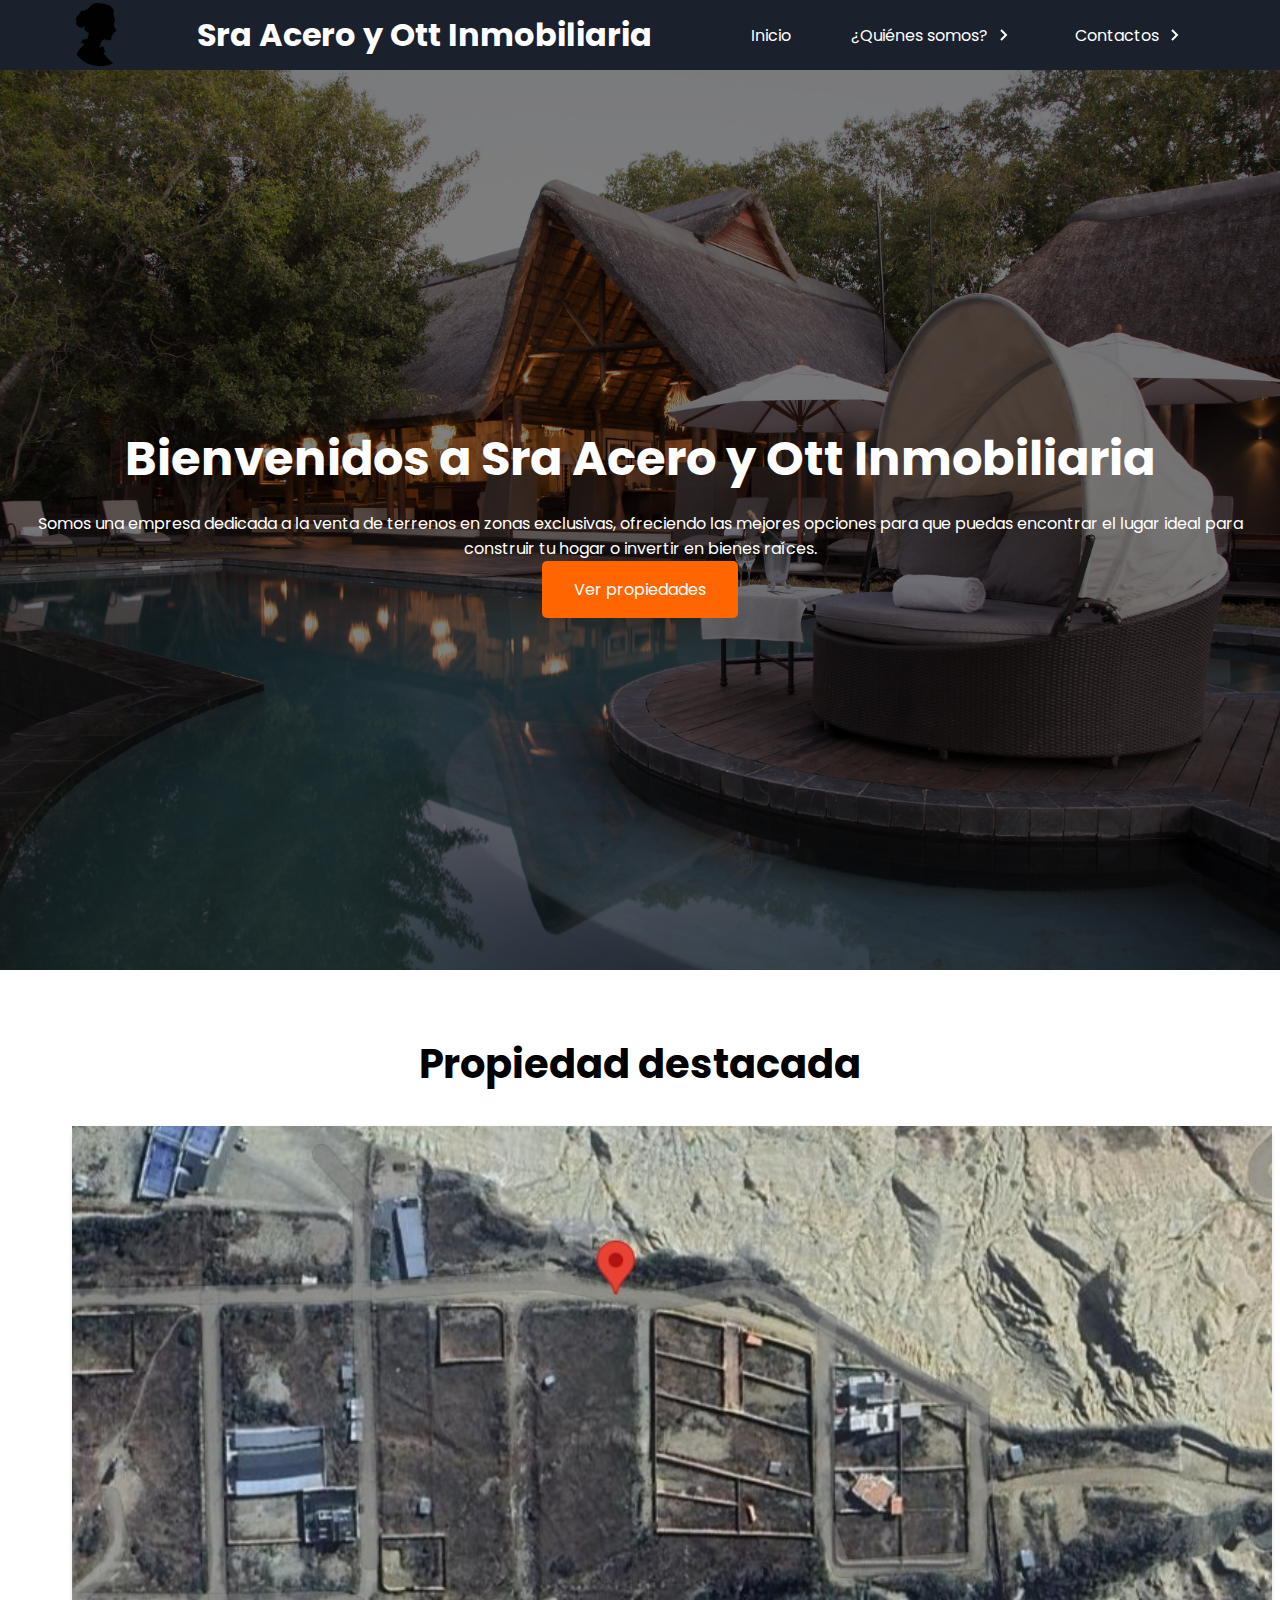
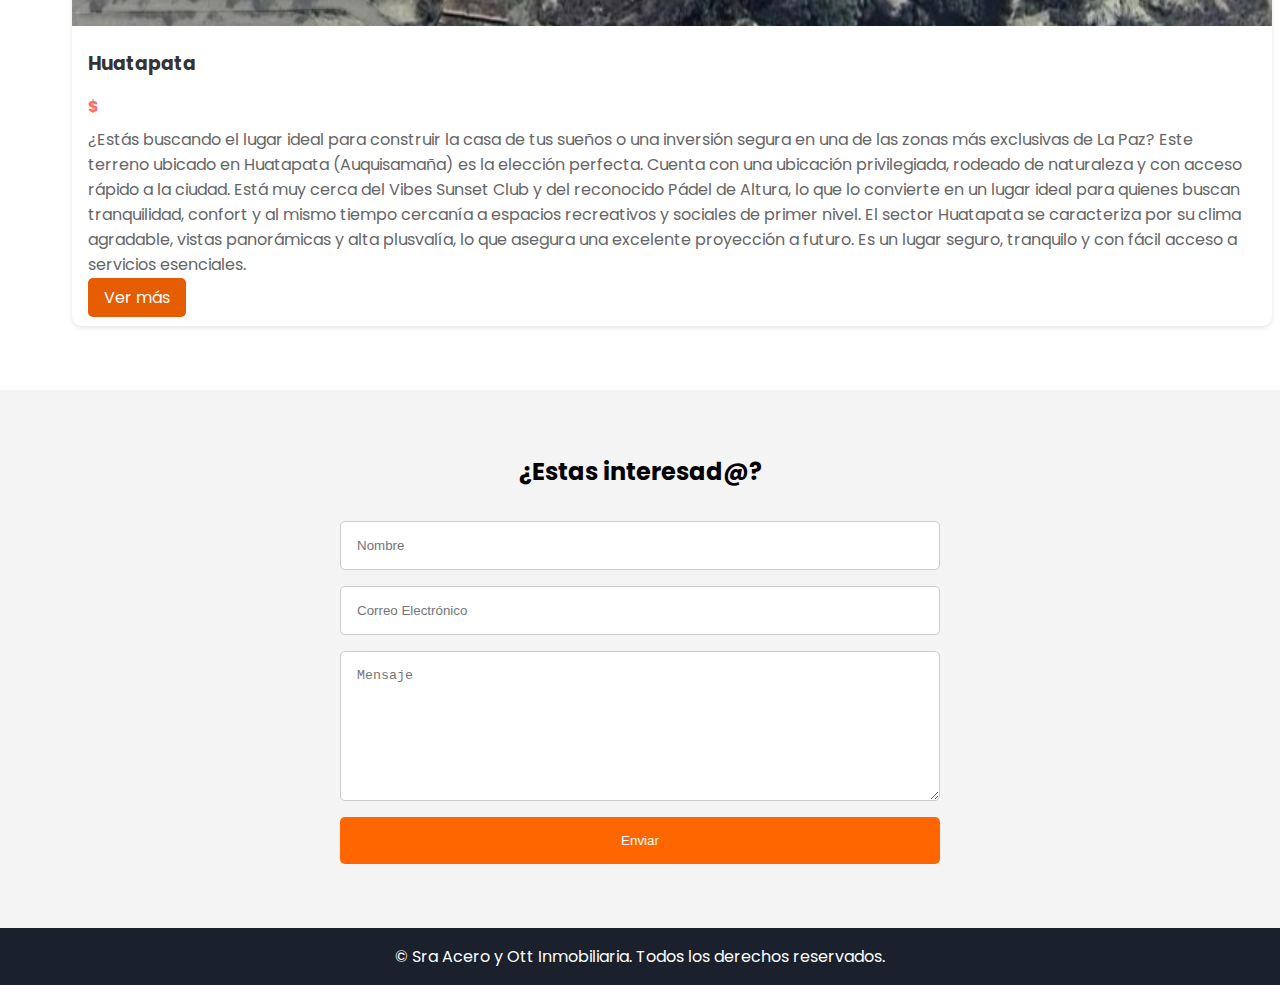
<file: index.html>
<!DOCTYPE html>
<html lang="en">
<head>
    <meta charset="UTF-8">
    <meta name="viewport" content="width=device-width, initial-scale=1.0">
    <title>SRA ACERO</title>
    <link rel="stylesheet" href="css/style.css">
    <link rel="shortcut icon" href="img/1.png" type="image/x-icon">
</head>
<body>
        
    <nav class="menu">
        <section class="menu__container">
            <img style="width: 64px; height: 64px;" src="img/Only-Logo.png" alt="">
            <h1 class="menu__logo">Sra Acero y Ott Inmobiliaria</h1>            

            <ul class="menu__links">
                <li class="menu__item">
                    <a href="/index.html" class="menu__link">Inicio</a>
                </li>
    
                <li class="menu__item menu__item--show">
                    <a href="#" class="menu__link">¿Quiénes somos? <img src="icons/arrow.svg" class="menu__arrow"></a>
    
                    <ul class="menu__nesting">
                        <li class="menu__inside">
                            <a href="#" class="menu__link menu__link--inside">Historia</a>
                        </li>
                        <li class="menu__inside">
                            <a href="#" class="menu__link menu__link--inside">Misión y Visión</a>
                        </li>
                    </ul>
                </li>

                <li class="menu__item menu__item--show">
                    <a href="#" class="menu__link">Contactos <img src="icons/arrow.svg" class="menu__arrow"></a>
    
                    <ul class="menu__nesting">
                        <li class="menu__inside">
                            <a href="#" class="menu__link menu__link--inside">Cintya Acero</a>
                        </li>
                        <li class="menu__inside">
                            <a href="#" class="menu__link menu__link--inside">Limbert Ott</a>
                        </li>
                    </ul>
                </li>

            </ul>

            <div class="menu__hamburguer">
                <img src="icons/menu.svg" class="menu__img">
            </div>
        </section>
    </nav>

    <main>
        <section id="hero">

            <h1>Bienvenidos a Sra Acero y Ott Inmobiliaria</h1>
            <p>Somos una empresa dedicada a la venta de terrenos en zonas exclusivas, ofreciendo las mejores opciones para que puedas encontrar el lugar ideal para construir tu hogar o invertir en bienes raíces.</p>
            <a href="#" class="cta-button">Ver propiedades</a>
        </section>
    </main>

    <section id="propiedades">

        <h2>Propiedad destacada</h2>
        <div class="propiedades-grid">

             <div class="propiedades-card">
                <img src="img/Sector Huatapata (Auquisamaña).jpeg" alt="Sector Huatapata (Auquisamaña)">
                <h3>Huatapata</h3>
                <p class="precio">$</p>
                <p class="descripcion">

                ¿Estás buscando el lugar ideal para construir la casa de tus sueños o una inversión segura en una de las zonas más exclusivas de La Paz? Este terreno ubicado en Huatapata (Auquisamaña) es la elección perfecta.


                Cuenta con una ubicación privilegiada, rodeado de naturaleza y con acceso rápido a la ciudad. Está muy cerca del Vibes Sunset Club y del reconocido Pádel de Altura, lo que lo convierte en un lugar ideal para quienes buscan tranquilidad, confort y al mismo tiempo cercanía a espacios recreativos y sociales de primer nivel.


                El sector Huatapata se caracteriza por su clima agradable, vistas panorámicas y alta plusvalía, lo que asegura una excelente proyección a futuro. Es un lugar seguro, tranquilo y con fácil acceso a servicios esenciales.
            
                </p>
                <a href="#">Ver más</a>
            </div>

        </div>

    </section>

    <section id="contacto">
        <h2>¿Estas interesad@?</h2>
        <form action="">
            <input type="text" placeholder="Nombre" required>
            <input type="email" placeholder="Correo Electrónico" required>
            <textarea placeholder="Mensaje" required></textarea>
            <button type="submit">Enviar</button>
        </form>
    </section>

    <footer>
        <p>&copy; Sra Acero y Ott Inmobiliaria. Todos los derechos reservados.</p>
    </footer>

    <script src="js/menu.js"></script>

</body>
</html>
</file>
<file: css/style.css>
@import url('https://fonts.googleapis.com/css2?family=Poppins:wght@300;400;700&display=swap');


*,
*::before,
*::after{
    margin: 0;
    padding: 0;
    box-sizing: border-box;
}

body{
    font-family: 'Poppins', sans-serif;
    margin: 0;
}

/* Menu */

.menu{
    background-color: #1A202C;
    color: #fff;
    height: 70px;
}

.menu__container{
    display: flex;
    justify-content: space-between;
    align-items: center;
    width: 90%;
    max-width: 1200px;
    height: 100%;
    margin: 0 auto;
}

.menu__links{
    height: 100%;
    transition: transform .5s;
    display: flex;
}

.menu__item{
    list-style: none;
    position: relative;
    height: 100%;
    --clip: polygon(0 0, 100% 0, 100% 0, 0 0);
    --transform: rotate(-90deg);
}

.menu__item:hover{
    --clip: polygon(0 0, 100% 0, 100% 100%, 0% 100%);
    --transform: rotate(0);
}

.menu__link{
    color: #fff;
    text-decoration: none;
    padding: 0 30px;
    display: flex;
    height: 100%;
    align-items: center;
}

.menu__link:hover{
    background-color: #5e7094;
}


.menu__arrow{
    transform: var(--transform);
    transition: transform .3s;
    display: block;
    margin-left: 3px;
}

.menu__nesting{
    list-style: none;
    transition:clip-path .3s;
    clip-path: var(--clip);
    position: absolute;
    right: 0;
    bottom: 0;
    width: max-content;
    transform: translateY(100%);
    background-color: #000;
}

.menu__link--inside{
    padding: 30px 100px 30px 20px;
}

.menu__link--inside:hover{
    background-color: #798499;
}

.menu__hamburguer{
    height: 100%;
    display: flex;
    align-items: center;
    padding: 0 15px;
    cursor: pointer;
    display: none;
}

.menu__img{
    display: block;
    width: 36px;
}

@media (max-width:800px){
    .menu__hamburguer{
        display: flex;
    }

    .menu__item{
        --clip:0;
        overflow:hidden ;
    }

    .menu__item--active{
        --transform: rotate(0);
        --background: #5e7094;
    }

    .menu__item--show{
        background-color: var(--background);
    }


    .menu__links{
        position: fixed;
        max-width: 400px;
        width: 100%;
        top: 70px;
        bottom: 0;
        right: 0;
        background-color: #000;
        overflow-y: auto;
        display: grid;
        grid-auto-rows: max-content;
        transform: translateX(100%);
    }

    .menu__links--show{
        transform: unset;
        width: 100%;
    }

    .menu__link{
        padding: 25px 0;
        padding-left: 30px;
        height: auto;
    }

    .menu__arrow{
        margin-left: auto;
        margin-right: 20px;
    }

    .menu__nesting{
        display: grid;
        position: unset;
        width: 100%;
        transform: translateY(0);
        height: 0;
        transition: height .3s;
    }

    .menu__link--inside{
        width: 90%;
        margin-left: auto;
        border-left: 1px solid #798499;
    }
}

/* Main */

#hero {
    padding-top: 2rem;
    min-height: 100vh;
    background: linear-gradient(rgba(0, 0, 0, 0.5), rgba(0, 0, 0, 0.5)), url('/img/hero.jpg') no-repeat center center/cover;
    background-size: cover;
    background-position: center;
    display: flex;
    flex-direction: column;
    justify-content: center;
    align-items: center;
    text-align: center;
    color: #fff;
    padding: 0 1rem;
}

#hero h1 {
    font-size: 3rem;
    margin-bottom: 1rem;
}

.cta-button {
    background-color: #ff6600;
    color: #fff;
    border: none;
    padding: 1rem 2rem;
    border-radius: 5px;
    cursor: pointer;
    text-decoration: none;
}

.cta-button:hover {
    background-color: #e65c00;
}

#propiedades {
    padding: 4rem 2rem;
    max-width: 1200px;
    margin: 0 auto;
}

#propiedades h2 {
    text-align: center;
    margin-bottom: 2rem;
    font-size: 2.5rem;
}

.propiedades-grid {
    display: grid;
    grid-template-columns: repeat(auto-fit, minmax(300px, 1fr));
    gap: 2rem;
}

.propiedades-card { 
    padding-bottom: 20px;
    background: white;
    border-radius: 10px;
    height: 800px;
    width: 1200px;
    box-shadow: 0 2px 5px rgba(0, 0, 0, 0.1);
}

.propiedades-card img {
    width: 100%;
    height: 500px;
    object-fit: cover;
}

.propiedades-card h3 {
    padding: 1rem;
    color: #333;
}

.precio {
    color: #ff6b6b;
    font-weight: bold;
    padding: 0 1rem;
}

.descripcion {
    padding: .5rem 1rem;
    color: #666;
}

.propiedades-card a {
    text-decoration: none;
    margin: 1rem;
    padding: .5rem 1rem;
    background-color: #e65c00;
    color: white;
    border: none;
    border-radius: 5px;
    cursor: pointer;
}

.propiedades-card a:hover {
    background-color: #ff6600;
}

/* Contacto */

#contacto {
    background-color: #f4f4f4;
    padding: 4rem 2rem;
}

#contacto h2 {
    text-align: center;
    margin-bottom: 2rem;
}

form {
    max-width: 600px;
    margin: 0 auto;
    display: flex;
    flex-direction: column;
    gap: 1rem;
}

input, textarea {
    padding: 1rem;
    border: 1px solid #ccc;
    border-radius: 5px;
}

textarea {
    height: 150px;
    resize: vertical;
}

form button {
    background-color: #ff6600;
    color: white;
    border: none;
    padding: 1rem;
    border-radius: 5px;
    cursor: pointer;
}

form button:hover {
    background-color: #e65c00;
}

/* Footer */

footer {
    background-color: #1A202C;
    color: white;
    text-align: center;
    padding: 1rem;
}

@media screen and (max-width: 430px) {
    #hero h1 {
        font-size: 2rem;
    }

    .propiedades-card img {
        height: 150px;
    }
    
}
</file>
